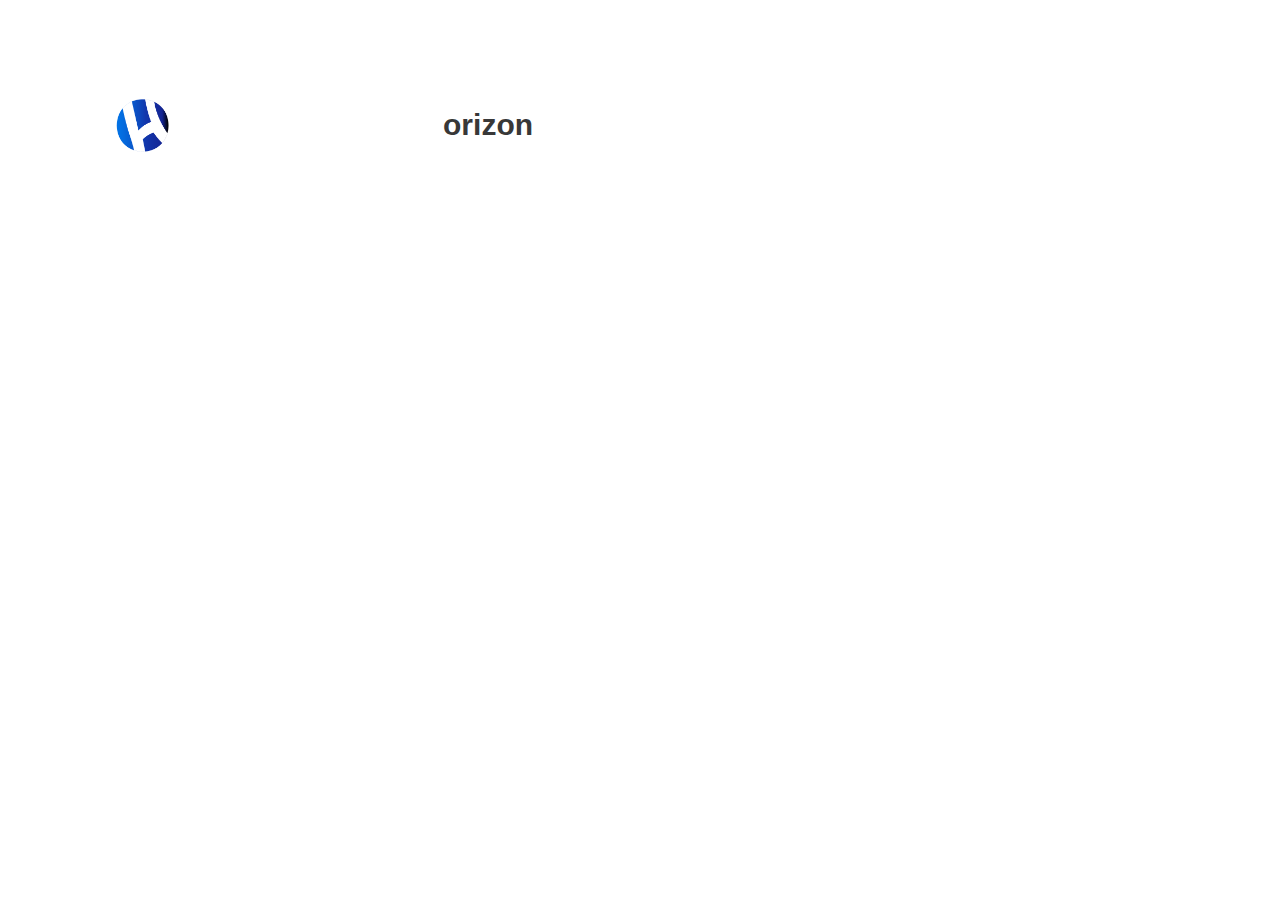
<file: pages/cabeza y patas copy.html>
<!DOCTYPE html>
<!--[if lt IE 7]>      <html class="no-js lt-ie9 lt-ie8 lt-ie7"> <![endif]-->
<!--[if IE 7]>         <html class="no-js lt-ie9 lt-ie8"> <![endif]-->
<!--[if IE 8]>         <html class="no-js lt-ie9"> <![endif]-->
<!--[if gt IE 8]>      <html class="no-js"> <!--<![endif]-->
<html>
  <head>
    <meta charset="utf-8" />
    <meta http-equiv="X-UA-Compatible" content="IE=edge" />
    <title>Menu hamburguesa</title>
    <meta name="description" content="" />
    <meta name="viewport" content="width=device-width, initial-scale=1" />
    <link rel="preload" href="../assets/css/css.css" as="style" />
    <link rel="stylesheet" href="../assets/css/css.css" />
  </head>
  <body>
    <header class="site_header inicio">
      <div class="contenedor contenido_header">
        <!-- logotipo -->
       
        <!-- menu hamburguesa -->
        <div class="barra">
            <img class="image" src="../assets/image/logo_horinzon.png" alt="">
             <a href="#"> <h1>orizon</h1></a>
             <div class="mobile_menu">
          <a href="#navegacion">
            <svg
              xmlns="http://www.w3.org/2000/svg"
              class="icon icon-tabler icon-tabler-menu-2"
              width="52"
              height="52"
              viewBox="0 0 24 24"
              stroke-width="2"
              stroke="#ffffff"
              fill="none"
              stroke-linecap="round"
              stroke-linejoin="round"
            >
              <path stroke="none" d="M0 0h24v24H0z" fill="none" />
              <line x1="4" y1="6" x2="20" y2="6" />
              <line x1="4" y1="12" x2="20" y2="12" />
              <line x1="4" y1="18" x2="20" y2="18" />
            </svg>
        
          </a>
        </div>
          <!-- navegacion -->
          <nav class="navegacion" id="navegacion">
            <a href="#">Inicio</a>
            <a href="#">Nosotros</a>
            <a href="#">Servicios</a>
            <a href="#">Contacto</a>
          </nav>
        </div>
        </div>
      </div>
    </header>

    <!--[if lt IE 7]>
      <p class="browsehappy">
        You are using an <strong>outdated</strong> browser. Please
        <a href="#">upgrade your browser</a> to improve your experience.
      </p>
    <![endif]-->

    <script src="" async defer></script>
  </body>
</html>
</file>
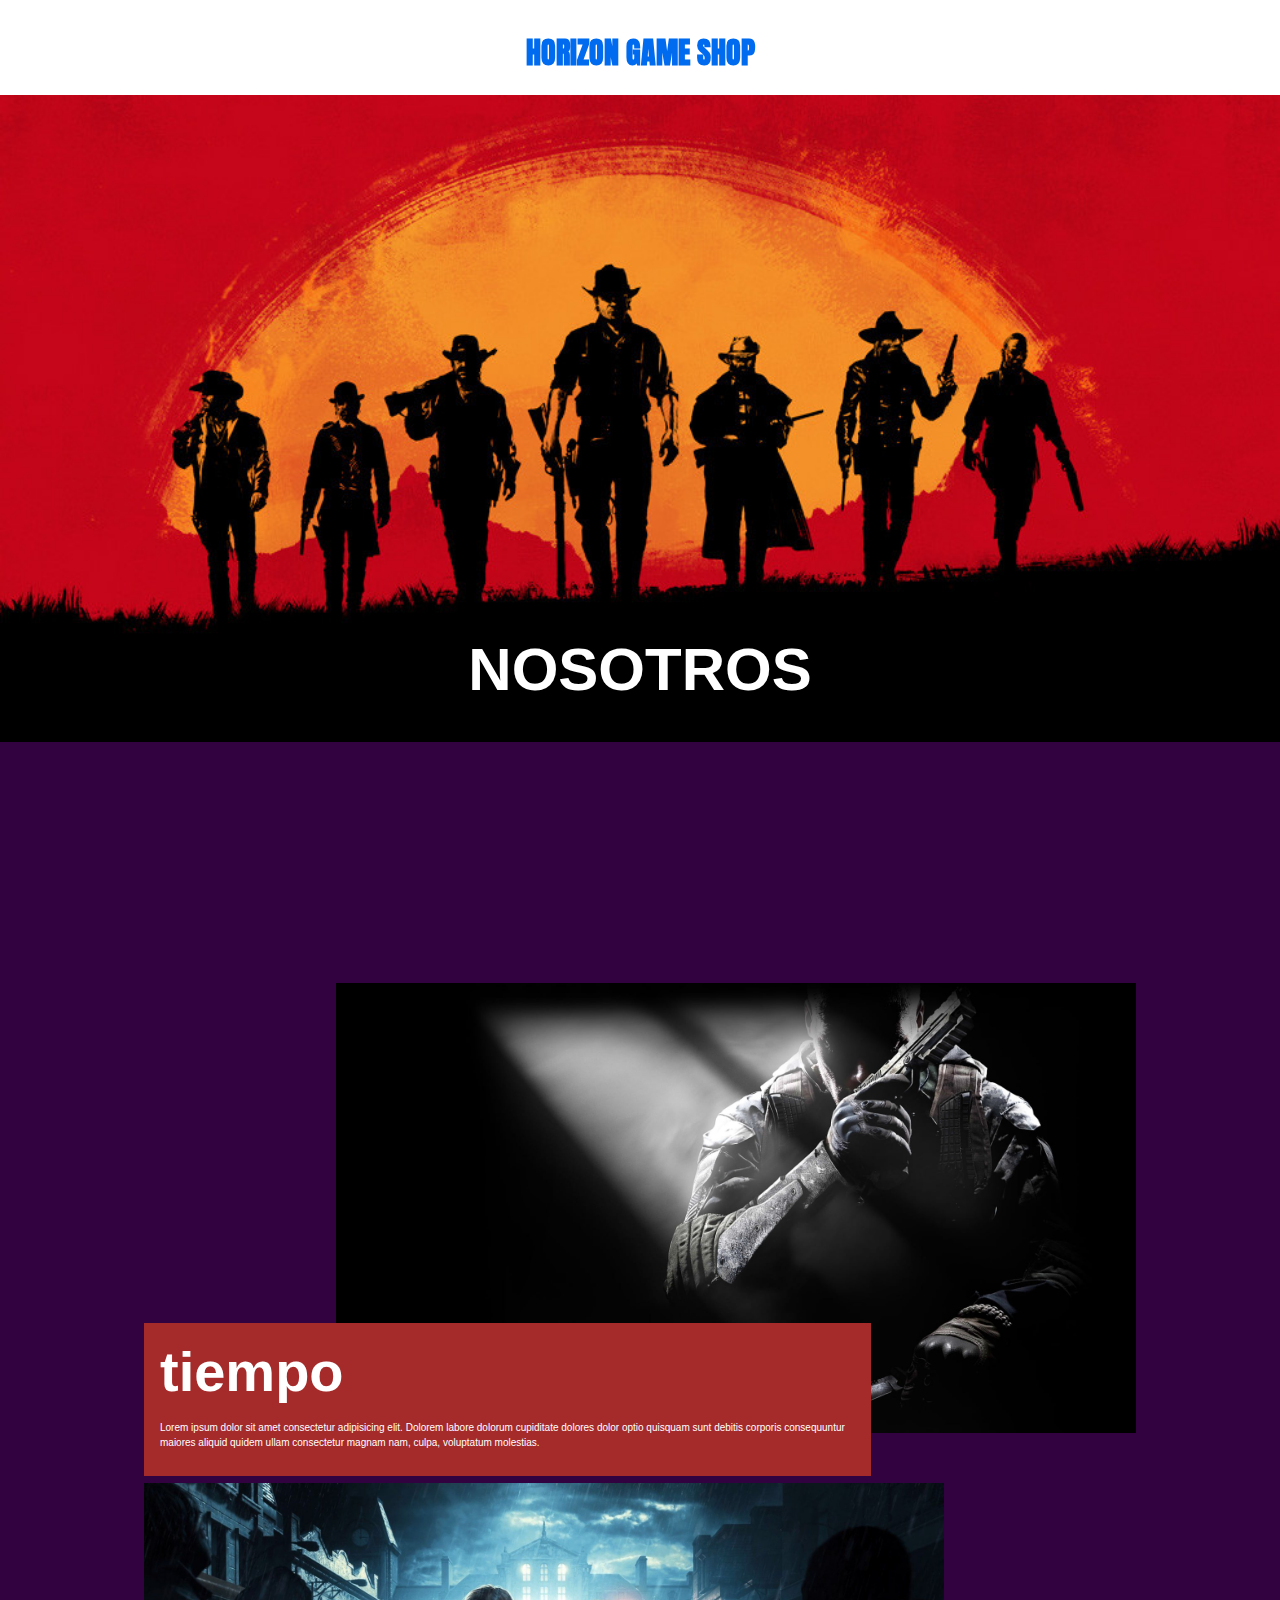
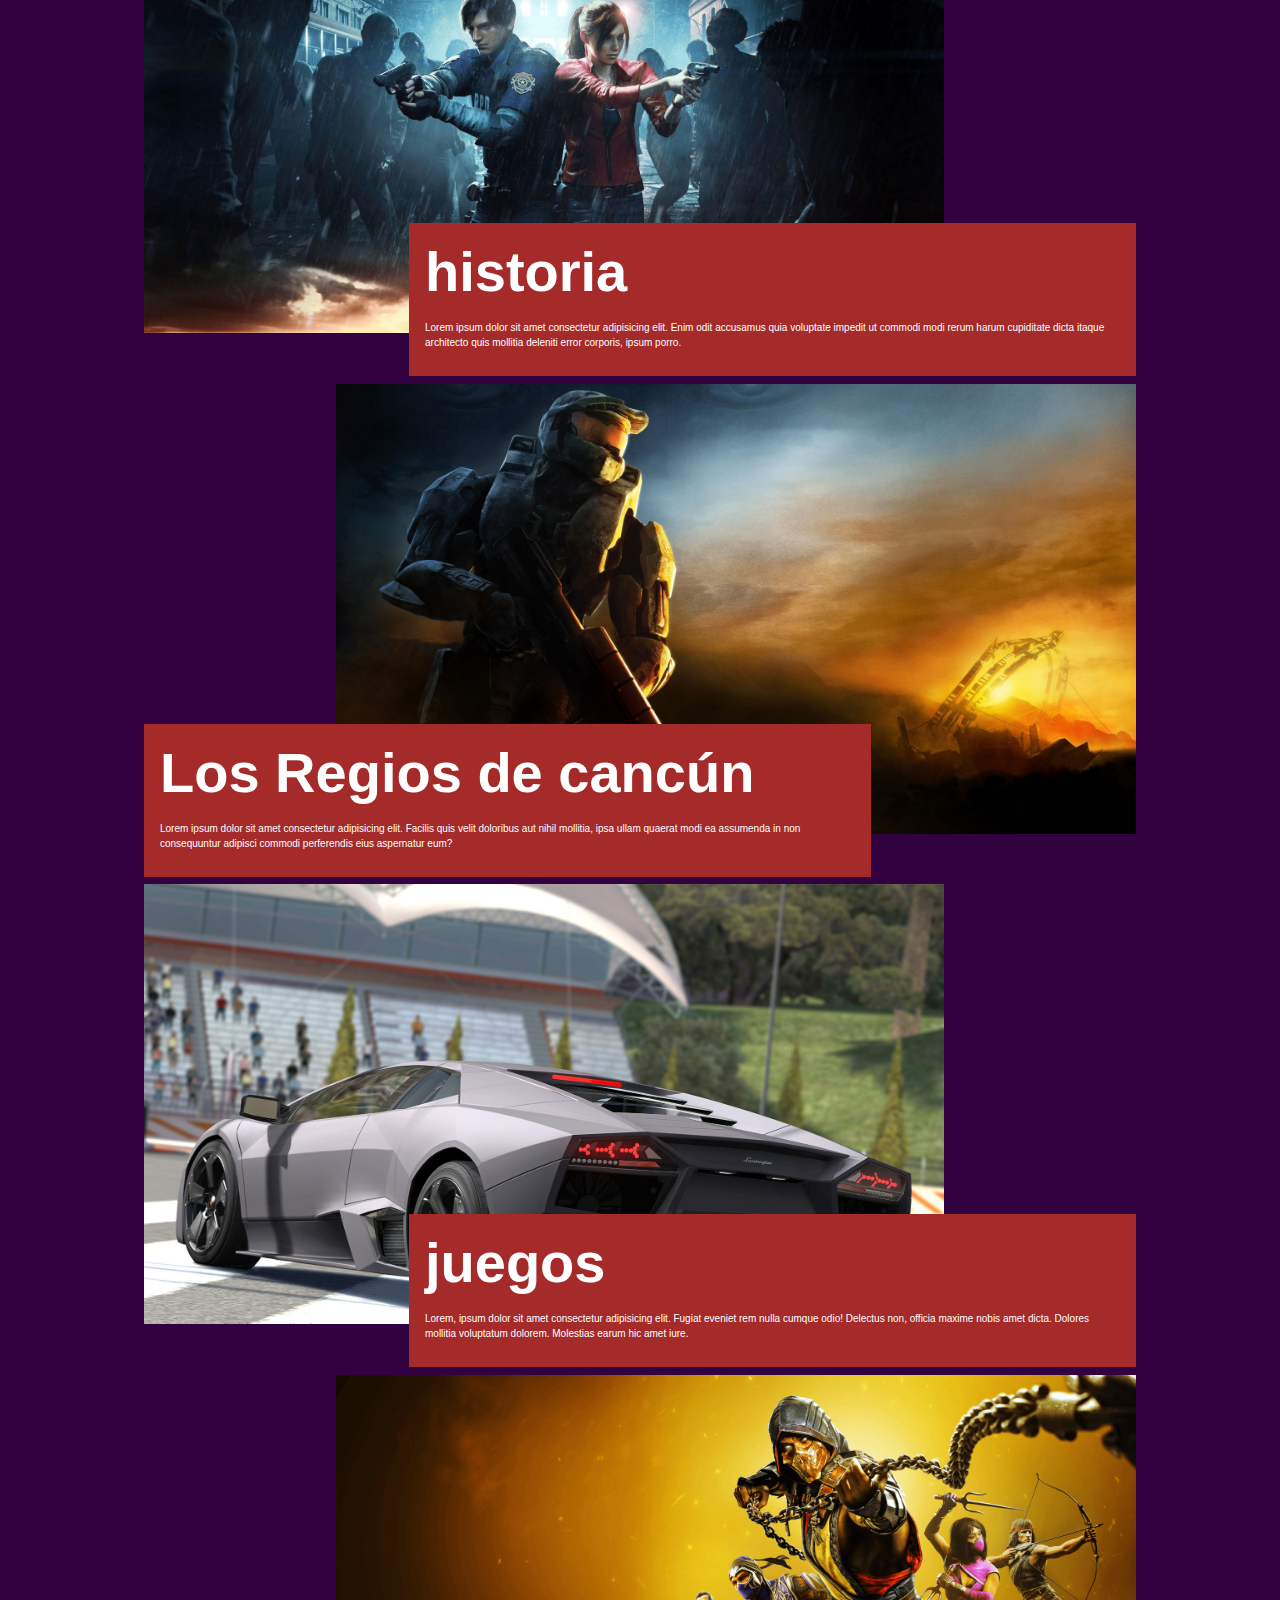
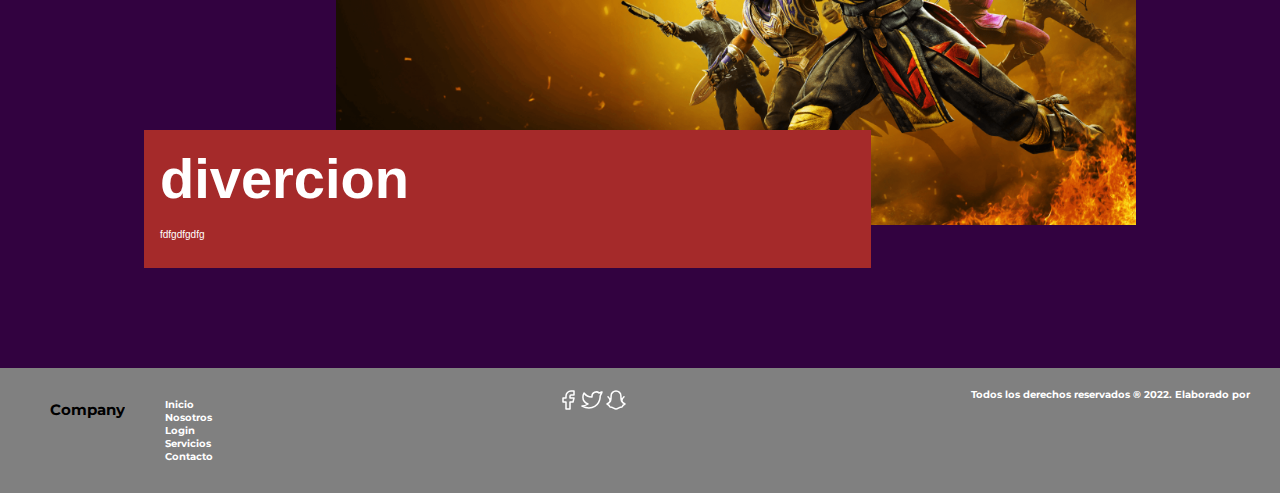
<file: pages/Nosotros.html>
<!DOCTYPE html>
<html lang="en">

<head>
    <meta charset="UTF-8">
    <meta http-equiv="X-UA-Compatible" content="IE=edge">
    <meta name="viewport" content="width=device-width, initial-scale=1.0">
    <title>Nosotros</title>
     <!-- CSS only -->
   

    <link rel="stylesheet" href="/assets/css/Styles2N.css">
    <link
      href="https://cdn.jsdelivr.net/npm/bootstrap@5.2.0-beta1/dist/css/bootstrap.min.css"
      rel="stylesheet"
      integrity="sha384-0evHe/X+R7YkIZDRvuzKMRqM+OrBnVFBL6DOitfPri4tjfHxaWutUpFmBp4vmVor"
      crossorigin="anonymous"
    />
    <link rel="preconnect" href="https://fonts.googleapis.com" />
    <link rel="preconnect" href="https://fonts.gstatic.com" crossorigin />
    <link rel="shortcut icon" href="favicon.ico" type="image/x-icon" />
    <link
      href="https://fonts.googleapis.com/css2?family=Anton&family=Montserrat:wght@100;400;700;900&display=swap"
      rel="stylesheet"
    />
    <link rel="preload" href="/assets/css/normalize.css" as="style" />
    <link rel="stylesheet" href="/assets/css/styles.css" />
</head>


  <!--final del menu principal-->
<body>
<!-- TITULO PRINCIPAL -->
<header>
  <section class="titulo"><h1 >Horizon game shop</h1></section>
  </header>

    <!-- MENU PRINCIPAL-->
    <div class="nav_bg">
      <nav class="navbar navbar-dark bg-dark">
        <a class="navbar-brand" href="/index.html">
          <img
            src="/assets/image/logo.svg"
            alt=""
            width="60"
            height="50"
            class="logito"
          />orizon
        </a>
        <a href="#">Nosotros</a>
        <a href="#">Servicios</a>
        <a href="#">Contacto</a>
        <a href="#">Iniciar sesión</a>

        <form class="d-flex" role="search">
          <input
            class="form-control me-2"
            type="search"
            placeholder="Search"
            aria-label="Search"
          />
          <button class="btn btn-outline-success" type="submit">Search</button>
        </form>
      </nav>
    </div>
    <!--final del menu principal-->
    <main>
        <!--Empieza el hero-->
        <section class="hero">
            <div class="hero_img">
              <img src="/assets/image/hero2.jpg" alt="" width="100%" height="100%" >
                <div class="hero_txt">
                    <h1 class="hero_diseño">Nosotros</h1>
                </div>
            </div>
        </section>

            <!--Empieza el cuerpo-->
        <section class="lista_nosotros">
            <div class="margen">
                <!-- AQUI ES DONDE ESTAN LAS DIVICONES =-->
                <!-- ESTE ES EL  1=-->
                <div>
                    <div class="divicion_del_cuadro2">
                        <div class="cuadro_de_imagen">
                            <div class="img_1">
                              <img src="/assets/image/img1.jpg" class="cat" alt="" width="100%" height="100%">
                            </div>
                        </div>
                        <div class="cuadro_de_texto2">
                            <!-- ESTE ES DONDE SE ESCRIBE   =-->
                            <h2 class="txt_titulo">tiempo</h2>
                            <p class="txt_txt">Lorem ipsum dolor sit amet consectetur adipisicing elit. Dolorem labore dolorum cupiditate dolores dolor optio quisquam sunt debitis corporis consequuntur maiores aliquid quidem ullam consectetur magnam nam, culpa, voluptatum molestias.</p>
                        </div>
                    </div>
                </div>
                <!-- ESTE ES EL 2 =-->
                <div>
                    <div class="divicion_del_cuadro1">
                        <div class="cuadro_de_imagen">
                            <div class="img_2">
                              <img src="/assets/image/img2.jpg" class="cat" alt=""  >
                            </div>
                        </div>
                        <div class="cuadro_de_texto1">
                            <!-- ESTE ES DONDE SE ESCRIBE   =-->
                            <h2 class="txt_titulo1">historia </h2>
                            <p class="txt_txt">Lorem ipsum dolor sit amet consectetur adipisicing elit. Enim odit accusamus quia voluptate impedit ut commodi modi rerum harum cupiditate dicta itaque architecto quis mollitia deleniti error corporis, ipsum porro.</p>
                        </div>
                    </div>
                </div>
                <!-- ESTE ES EL  3=-->
                <div>
                    <div class="divicion_del_cuadro2">
                        <div class="cuadro_de_imagen">
                            <div class="img_3">
                              <img src="/assets/image/img3.jpg" class="cat" alt=""  >
                            </div>
                        </div>
                        <div class="cuadro_de_texto2">
                            <!-- ESTE ES DONDE SE ESCRIBE   =-->
                            <h2 class="txt_titulo">Los Regios de cancún</h2>
                            <p class="txt_txt">Lorem ipsum dolor sit amet consectetur adipisicing elit. Facilis quis velit doloribus aut nihil mollitia, ipsa ullam quaerat modi ea assumenda in non consequuntur adipisci commodi perferendis eius aspernatur eum?</p>
                        </div>
                    </div>
                </div>
                <!-- ESTE ES EL 4 =-->
                <div>
                    <div class="divicion_del_cuadro1">
                        <div class="cuadro_de_imagen">
                            <div class="img_4">
                              <img src="/assets/image/img4.jpg" class="cat" alt="" >
                            </div>
                        </div>
                        <div class="cuadro_de_texto1">
                            <!-- ESTE ES DONDE SE ESCRIBE   =-->
                            <h2 class="txt_titulo">juegos</h2>
                            <p class="txt_txt">Lorem, ipsum dolor sit amet consectetur adipisicing elit. Fugiat eveniet rem nulla cumque odio! Delectus non, officia maxime nobis amet dicta. Dolores mollitia voluptatum dolorem. Molestias earum hic amet iure.</p>
                        </div>
                    </div>
                </div>
                <!-- ESTE ES EL  5=-->
                <div>
                    <div class="divicion_del_cuadro2">
                        <div class="cuadro_de_imagen">
                            <div class="img_5">
                              <img src="/assets/image/img5.png" class="cat" alt="">
                            </div>
                        </div>
                        <div class="cuadro_de_texto2">
                            <!-- ESTE ES DONDE SE ESCRIBE   =-->
                            <h2 class="txt_titulo">divercion</h2>
                            <p class="txt_txt">fdfgdfgdfg</p>
                        </div>
                    </div>
                </div>
            </div>
        </section>
    </main>


     <!-- comienza el footer -->
  <footer class="site-footer">
    <div class="contenedor contenedor-footer">
      <div>
        <div class="compania">
            <!-- este es una seccion de compania -->
            <div class="compania menu">
                <h2>Company</h2>
                <ul class="lista">
                    <li class="">
                        <a class="" href="#" target="_blank">Inicio</a>
                    </li>
                    <li class="">
                        <a class="" href="#" target="_blank">Nosotros</a>
                    </li>
                    <li class="">
                        <a class="" href="#" target="_blank">Login</a>
                    </li>
                    <li class="">
                        <a class="" href="#" target="_blank">Servicios</a>
                    </li>
                    <li class="">
                        <a class="" href="#" target="_blank">Contacto</a>
                    </li>
                </ul>
            </div>
        </div>
      </div>
     <div class="redes">
        <section>
          
          <a href="#">
            <svg xmlns="http://www.w3.org/2000/svg" class="icon icon-tabler icon-tabler-brand-facebook" width="24" height="24" viewBox="0 0 24 24" stroke-width="1.5" stroke="#ffffff" fill="none" stroke-linecap="round" stroke-linejoin="round">
            <path stroke="none" d="M0 0h24v24H0z" fill="none"/>
            <path d="M7 10v4h3v7h4v-7h3l1 -4h-4v-2a1 1 0 0 1 1 -1h3v-4h-3a5 5 0 0 0 -5 5v2h-3" />
          </svg>
          </a>
        </section>
        
        <section>
          <a href="#">
             <svg xmlns="http://www.w3.org/2000/svg" class="icon icon-tabler icon-tabler-brand-twitter" width="24" height="24" viewBox="0 0 24 24" stroke-width="1.5" stroke="#ffffff" fill="none" stroke-linecap="round" stroke-linejoin="round">
            <path stroke="none" d="M0 0h24v24H0z" fill="none"/>
            <path d="M22 4.01c-1 .49 -1.98 .689 -3 .99c-1.121 -1.265 -2.783 -1.335 -4.38 -.737s-2.643 2.06 -2.62 3.737v1c-3.245 .083 -6.135 -1.395 -8 -4c0 0 -4.182 7.433 4 11c-1.872 1.247 -3.739 2.088 -6 2c3.308 1.803 6.913 2.423 10.034 1.517c3.58 -1.04 6.522 -3.723 7.651 -7.742a13.84 13.84 0 0 0 .497 -3.753c-.002 -.249 1.51 -2.772 1.818 -4.013z" />
          </svg>
          </a>
        </section>
        <section>
          <a href="#">
            <svg xmlns="http://www.w3.org/2000/svg" class="icon icon-tabler icon-tabler-brand-snapchat" width="24" height="24" viewBox="0 0 24 24" stroke-width="1.5" stroke="#ffffff" fill="none" stroke-linecap="round" stroke-linejoin="round">
              <path stroke="none" d="M0 0h24v24H0z" fill="none"/>
              <path d="M16.882 7.842a4.882 4.882 0 0 0 -9.764 0c0 4.273 -.213 6.409 -4.118 8.118c2 .882 2 .882 3 3c3 0 4 2 6 2s3 -2 6 -2c1 -2.118 1 -2.118 3 -3c-3.906 -1.709 -4.118 -3.845 -4.118 -8.118zm-13.882 8.119c4 -2.118 4 -4.118 1 -7.118m17 7.118c-4 -2.118 -4 -4.118 -1 -7.118" />
            </svg>
          </a>
        </section>
      </div>
      <div class="derechos">
        
        <p>Todos los derechos reservados &reg; 2022. Elaborado por </p>
      </nav>
      </div>
     
    </div>
  </footer>

<script
      src="https://cdn.jsdelivr.net/npm/bootstrap@5.2.0-beta1/dist/js/bootstrap.bundle.min.js"
      integrity="sha384-pprn3073KE6tl6bjs2QrFaJGz5/SUsLqktiwsUTF55Jfv3qYSDhgCecCxMW52nD2"
      crossorigin="anonymous"
    ></script>
    
    <!-- Optional JavaScript; choose one of the two! -->

    <!-- Option 1: jQuery and Bootstrap Bundle (includes Popper) -->
    <script src="https://cdn.jsdelivr.net/npm/jquery@3.5.1/dist/jquery.slim.min.js" integrity="sha384-DfXdz2htPH0lsSSs5nCTpuj/zy4C+OGpamoFVy38MVBnE+IbbVYUew+OrCXaRkfj" crossorigin="anonymous"></script>
    <script src="https://cdn.jsdelivr.net/npm/bootstrap@4.6.1/dist/js/bootstrap.bundle.min.js" integrity="sha384-fQybjgWLrvvRgtW6bFlB7jaZrFsaBXjsOMm/tB9LTS58ONXgqbR9W8oWht/amnpF" crossorigin="anonymous"></script>

    <!-- Option 2: Separate Popper and Bootstrap JS -->
    <!--
    <script src="https://cdn.jsdelivr.net/npm/jquery@3.5.1/dist/jquery.slim.min.js" integrity="sha384-DfXdz2htPH0lsSSs5nCTpuj/zy4C+OGpamoFVy38MVBnE+IbbVYUew+OrCXaRkfj" crossorigin="anonymous"></script>
    <script src="https://cdn.jsdelivr.net/npm/popper.js@1.16.1/dist/umd/popper.min.js" integrity="sha384-9/reFTGAW83EW2RDu2S0VKaIzap3H66lZH81PoYlFhbGU+6BZp6G7niu735Sk7lN" crossorigin="anonymous"></script>
    <script src="https://cdn.jsdelivr.net/npm/bootstrap@4.6.1/dist/js/bootstrap.min.js" integrity="sha384-VHvPCCyXqtD5DqJeNxl2dtTyhF78xXNXdkwX1CZeRusQfRKp+tA7hAShOK/B/fQ2" crossorigin="anonymous"></script>
    -->
</body>

</html>
</file>
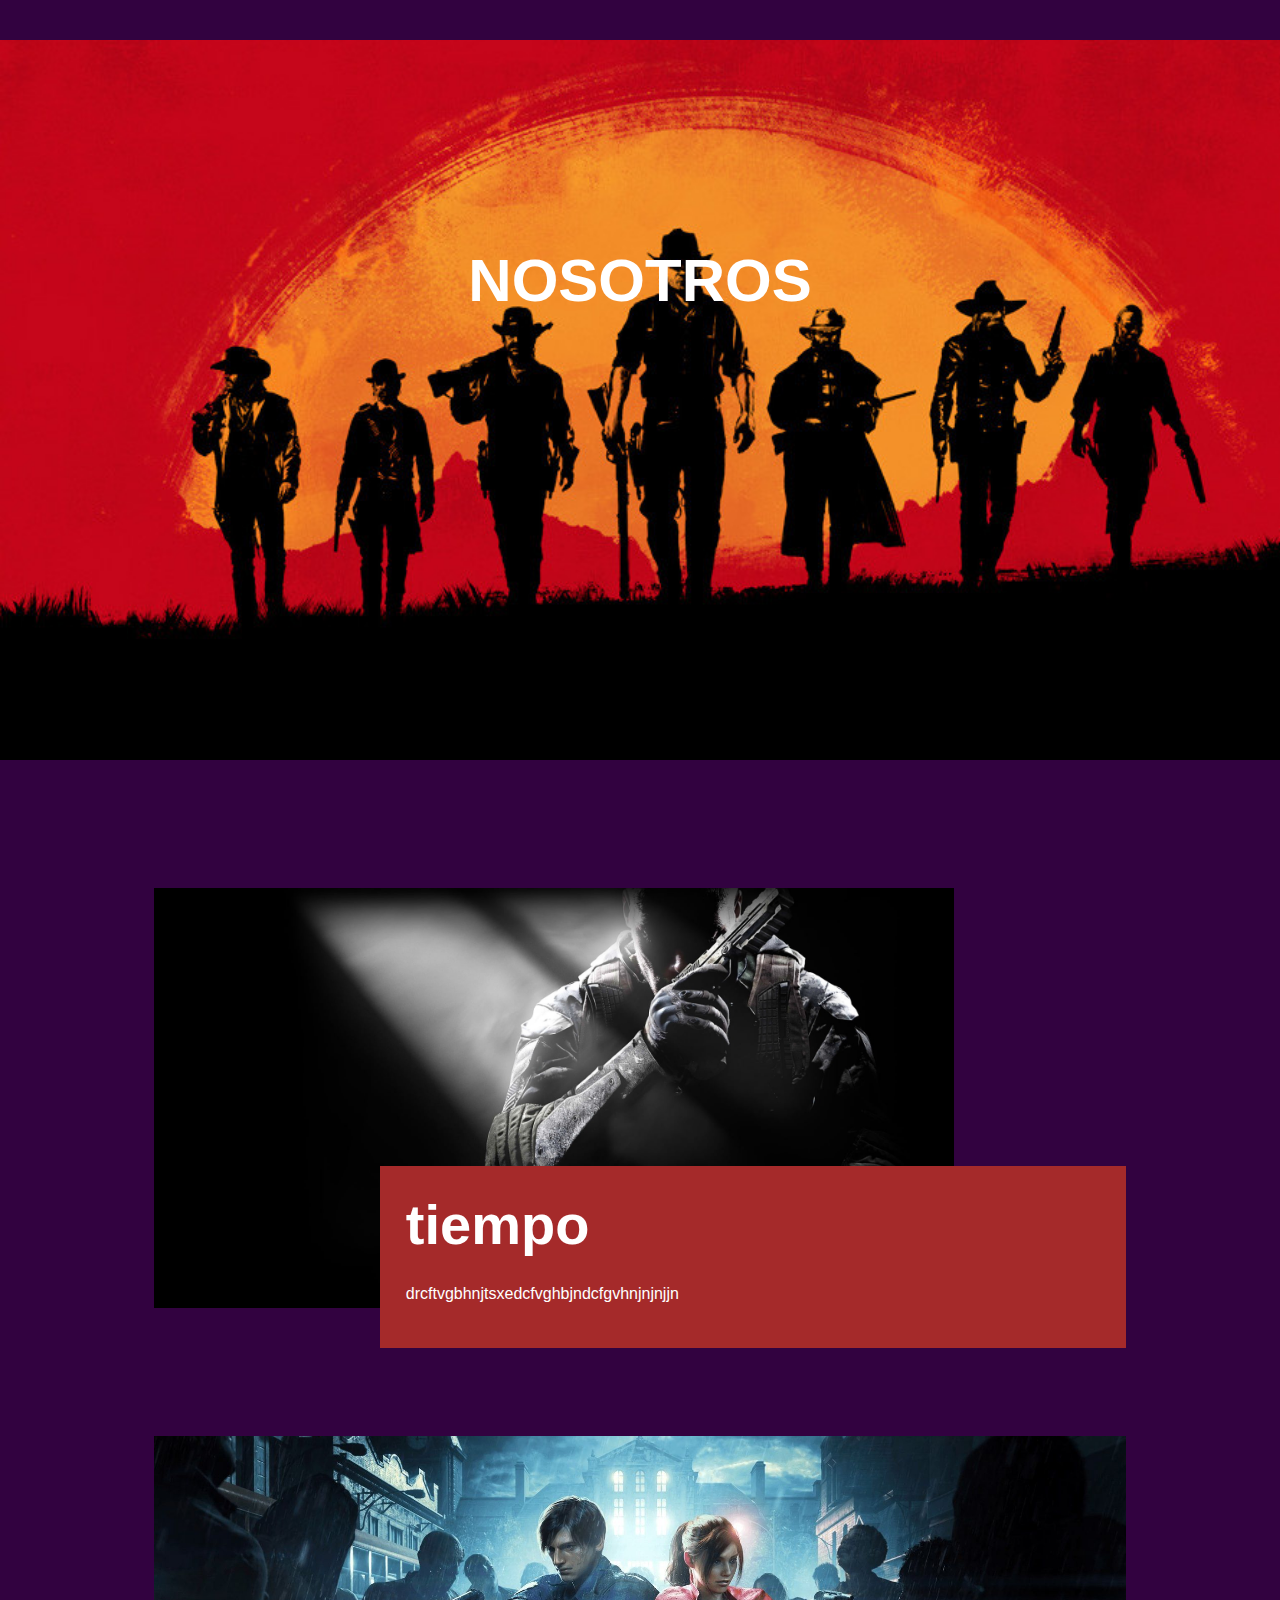
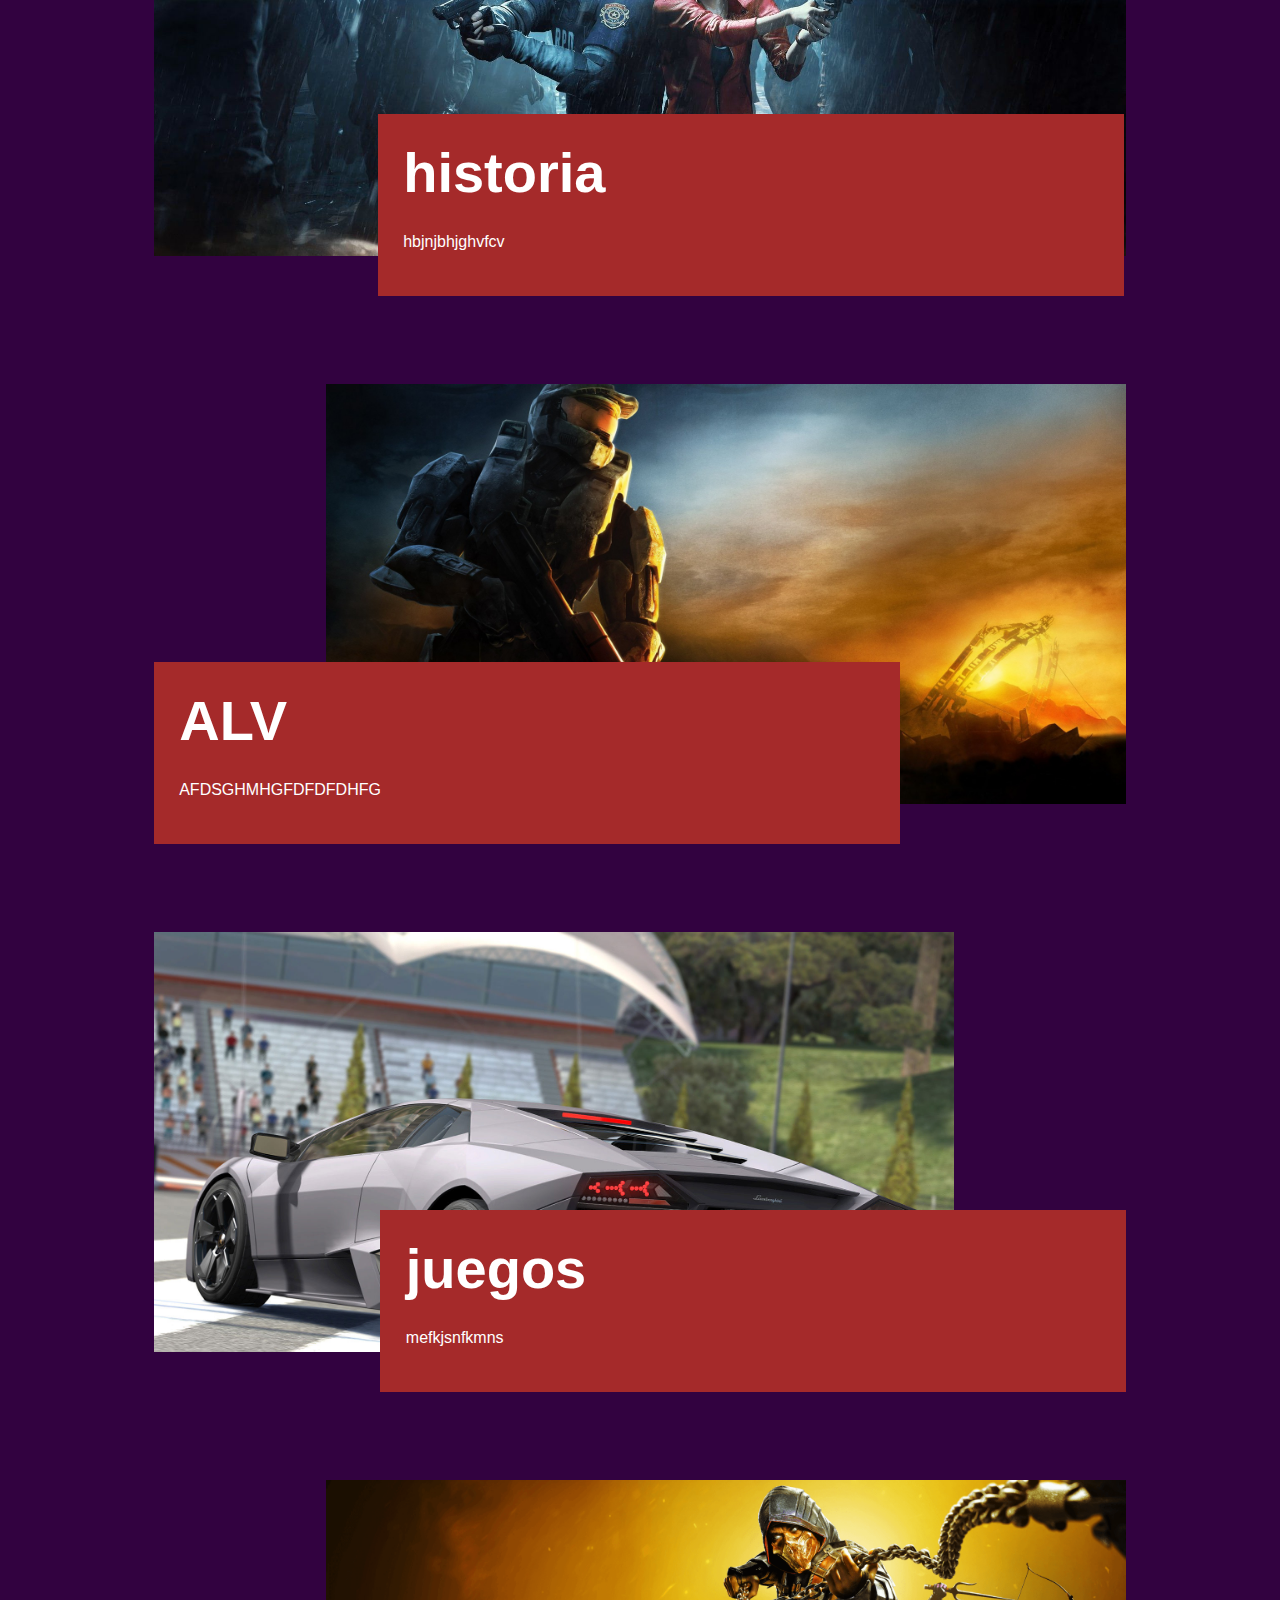
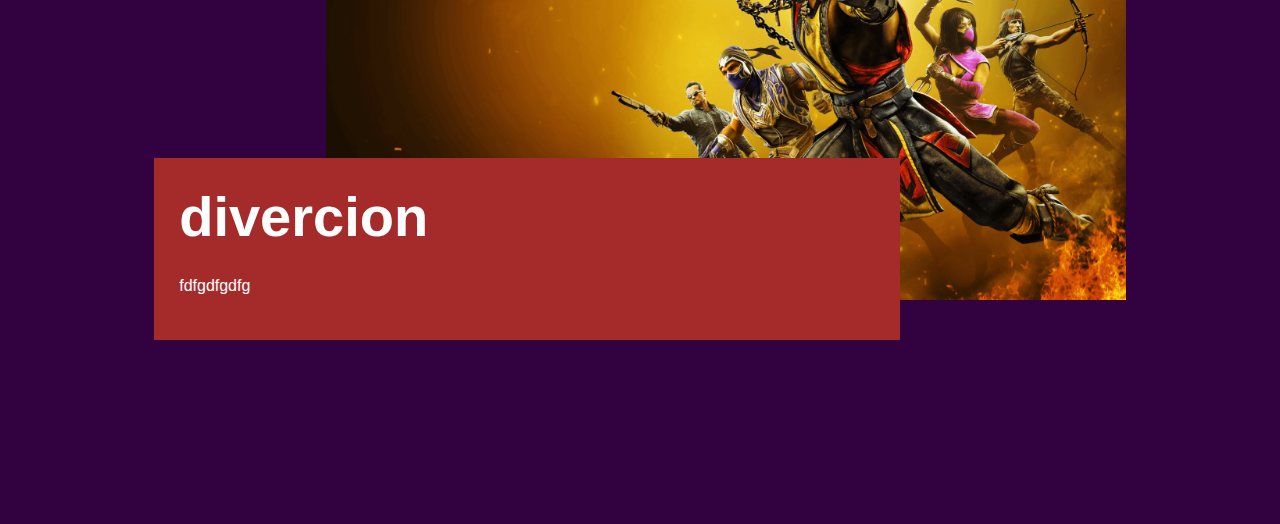
<file: docs/Nosotros/Nosotros/Nosotros.html>
<!DOCTYPE html>
<html lang="en">

<head>
    <meta charset="UTF-8">
    <meta http-equiv="X-UA-Compatible" content="IE=edge">
    <meta name="viewport" content="width=device-width, initial-scale=1.0">
    <title>Nosotros</title>
    <link rel="stylesheet" href="css/Styles.css">
</head>

<body>
    
    <main>
        <!--Empieza el hero-->
        <section class="hero">
            <div class="hero_img">
                <div class="hero_txt">
                    <h1 class="hero_diseño">Nosotros</h1>
                </div>
            </div>
        </section>




            <!--Empieza el cuerpo-->
        <section class="lista_nosotros">
            <div class="margen">
                <!-- AQUI ES DONDE ESTAN LAS DIVICONES =-->
                <!-- ESTE ES EL  1=-->
                <div>
                    <div class="divicion_del_cuadro1">
                        <div class="cuadro_de_imagen">
                            <div class="img_1">
                            </div>
                        </div>
                        <div class="cuadro_de_texto1">
                            <!-- ESTE ES DONDE SE ESCRIBE   =-->
                            <h2 class="txt_titulo">tiempo</h2>
                            <p class="txt_txt">drcftvgbhnjtsxedcfvghbjndcfgvhnjnjnjjn</p>
                        </div>
                    </div>
                </div>
                <!-- ESTE ES EL 2 =-->
                <div>
                    <div class="divicion_del_cuadro2">
                        <div class="cuadro_de_imagen1">
                            <div class="img_2">

                            </div>
                        </div>
                        <div class="cuadro_de_texto3">
                            <!-- ESTE ES DONDE SE ESCRIBE   =-->
                            <h2 class="txt_titulo1">historia </h2>
                            <p class="txt_txt">hbjnjbhjghvfcv</p>
                        </div>
                    </div>
                </div>
                <!-- ESTE ES EL  3=-->
                <div>
                    <div class="divicion_del_cuadro2">
                        <div class="cuadro_de_imagen">
                            <div class="img_3">
                            </div>
                        </div>
                        <div class="cuadro_de_texto2">
                            <!-- ESTE ES DONDE SE ESCRIBE   =-->
                            <h2 class="txt_titulo">ALV</h2>
                            <p class="txt_txt">AFDSGHMHGFDFDFDHFG</p>
                        </div>
                    </div>
                </div>
                <!-- ESTE ES EL 4 =-->
                <div>
                    <div class="divicion_del_cuadro1">
                        <div class="cuadro_de_imagen">
                            <div class="img_4">
                            </div>
                        </div>
                        <div class="cuadro_de_texto1">
                            <!-- ESTE ES DONDE SE ESCRIBE   =-->
                            <h2 class="txt_titulo">juegos</h2>
                            <p class="txt_txt">mefkjsnfkmns</p>
                        </div>
                    </div>
                </div>
                <!-- ESTE ES EL  5=-->
                <div>
                    <div class="divicion_del_cuadro2">
                        <div class="cuadro_de_imagen">
                            <div class="img_5">
                            </div>
                        </div>
                        <div class="cuadro_de_texto2">
                            <!-- ESTE ES DONDE SE ESCRIBE   =-->
                            <h2 class="txt_titulo">divercion</h2>
                            <p class="txt_txt">fdfgdfgdfg</p>
                        </div>
                    </div>
                </div>
            </div>
        </section>
    </main>
</body>

</html>
</file>
<file: assets/css/css.css>
/* UNIVERSALES - */
/* apply a natural box layout model to all elements, but allowing components to change */
html {
    box-sizing: border-box;
    font-family: Arial, Helvetica, sans-serif;
    font-size: 62.5%;
}

*,
*:before,
*:after {
    box-sizing: inherit;
}
h1{
    color: rgb(56, 56, 56);
    text-decoration: none;
    font-size: 3rem;
}


.contenedor{
    width: 90%;
    max-width: 120rem;
    margin: 0 auto;
}
.barra{
    display: flex;
    justify-content: space-between;
    align-items: center;
    padding-top: 3rem;
    background-color: rgb(255, 255, 255);
}
.barra a{
    text-decoration: none;
    color: rgb(255, 255, 255);
    font-size: 2rem;
    margin-right: 2rem;
}
.barra a:last-of-type{
    margin: 0;
}

@media (min-width: 768px){
    .barra{
        display: flex;
        justify-content: space-between;
        align-items: center;
    }
}
/*////////////////// header/////////////// */
.site_header{
 padding: 5rem;
}
.site_header a{
    text-decoration: none;
}


.site_header.inicio{
    background-image: url();
    height: 100vh;
    background-position: center center;
    background-size: cover;
    min-height: 60rem;
}
.contenido_header{
    height: 100%;
    display: flex;
    flex-direction: column;
    justify-content: space-between;
    text-align: center;
}
@media (min-width: 768px){
    .contenido_header{
        text-align: center;
    }
}
.image{
    width: 5%;
    padding: 0;
    margin-left: 0;
}
/*////////////////// navegacion ///////// */
.navegacion a{
    display: block;
    font-size: 1.5rem;
    text-align: left;
}
/* celulares 480 */
/* TABLETAS:  */
@media (min-width: 768px){
    .navegacion a{
        display: inline-block;
        margin-right: 2rem;
        font-size: 2rem;
    }
}
.navegacion a:hover{
    color: paleturquoise
}
/* mobile_menu */
.navegacion:target{
    display: block;

}
.navegacion{
    display: none;
}
@media (min-width:768px){
    .mobile_menu{
        display: none;
    }
}

@media (min-width:768px){
    .navegacion{
        display: block;
    }
}
</file>
<file: assets/css/Styles2N.css>
.main{
    display: block;
}

.hero{
    margin-bottom: 2rem;
    padding-bottom: 2rem;
    padding-top: 2rem;
    height: auto; 
    
}

body{
    background-color: rgb(50, 2, 64);
    margin-left: 0%;
    margin-right: 0%;

}

.hero_img image{

    height: 80vh;
    top: 2rem;
    display: flex;
    flex-direction: column;
    justify-content: center;
    position: relative;
    background-size: cover;
    

}
section{
    display: block;
}

.hero_txt{
    position:relative;
    z-index: 1;
    width: 100%;
    max-width: 800px;
    margin-left: auto;
    margin-right: auto;
    padding-left: 1.6rem;
    padding-right: 1.6rem;
    margin-top: -15rem;
    
    

}

.hero_diseño{
    text-transform:uppercase ;
    font-size: 60px;
    font-weight: bold;
    display: flex;
    justify-content: center;
    text-align: center;
    color: rgb(255, 255, 255);
    font-family: sans-serif;
    
    
}


.lista_nosotros{
    margin-bottom: 4rem;
    padding-left: 2rem;
    padding-right: 2rem;
    padding-top: 2rem;
    padding-bottom: 2rem;
    display: flex;
    justify-content: center;

}

.margen{
    width: 80%;
    max-width: 1200px;
    flex-direction: column;
    display: flex;

}

.divicion_del_cuadro1{
    justify-content: flex-start;
    position: relative;
    min-height: 420px;
    display: flex;
    margin-bottom: -33rem;
    margin-top: -33rem;

}

.divicion_del_cuadro2{
    justify-content: flex-end;
    position: relative;
    min-height: 420px;
    display: flex;
    margin-bottom: 8rem;
    margin-top: 8rem;
    

}

.cuadro_de_imagen{
    width: 100%;
    max-width: 800px;
    padding-top: 30%;
    position: relative;
    min-height: 10px;
    justify-content: right;


}

.img_1 image::after{
    background: no-repeat center center;
    background-size: cover;
    position: absolute;
    top: 0;
    left: 0;
    bottom: 0;
    right: 0;
}

.cuadro_de_texto1{
    right: 0;
    width: 100%;
    max-width: 695px;
    position: absolute;
    bottom: -40px;
    padding: 1.6rem;
    background-color: brown;

}


.cuadro_de_texto2{
    left: 0;
    width: 100%;
    max-width: 695px;
    position: absolute;
    bottom: -40px;
    padding: 1.6rem;
    background-color: brown;

}

.cuadro_de_texto3{
    left: 25rem;
    width: 100%;
    max-width: 695px;
    position: absolute;
    bottom: -40px;
    padding: 1.6rem;
    background-color: brown;

}

.txt_titulo{
    font-size: 56px;
    margin-top: 0%;
    margin-bottom: 1.6rem;
    vertical-align: inherit;
    box-sizing: border-box;
    font-size: 56px;
    font-family: sans-serif;
    color: white;
    font-weight: bold;


}

.txt_txt{
    margin-bottom: 1.6rem;
    line-height: 1.5;
    box-sizing: border-box;
    display: block;
    margin-block-start: 1em;
    margin-block-end: 1em;
    margin-inline-start: 0px;
    margin-inline-end: 0px;
    color: white;
    font-family: sans-serif;

}


.img_2 image::after{
    background: no-repeat center center;
    background-size: cover;
    position: absolute;
    top: 0;
    left: 0;
    bottom: 0;
    right: 0;
}

.img_3 image::after{
    background:  no-repeat center center;
    background-size: cover;
    position: absolute;
    top: 0;
    left: 0;
    bottom: 0;
    right: 0;
}

.img_4 image::after{
    background: no-repeat center center;
    background-size: cover;
    position: absolute;
    top: 0;
    left: 0;
    bottom: 0;
    right: 0;
}

.img_5 image::after{
    background:  no-repeat center center;
    background-size: cover;
    position: absolute;
    top: 0;
    left: 0;
    bottom: 0;
    right: 0;
}



.txt_titulo1{
    font-size: 56px;
    margin-top: 0%;
    margin-bottom: 1.6rem;
    vertical-align: inherit;
    box-sizing: border-box;
    font-size: 56px;
    font-family: sans-serif;
    color: rgb(255, 255, 255);
    font-weight: bold;
}
.cat {
    height: 100%;
    width: 100%;
}
</file>
<file: assets/css/styles.css>
/*
font-family: 'Anton', sans-serif;
font-family: 'Montserrat', sans-serif;
*/

:root {
    --titulos: #006bee;
    --subtitulos: #191b19;
    --blanco: #ffffff;
    --verde: rgb(61, 251, 27);
}
html{
    font-size:62.5%; /* Unidades en REM */
    
}

/* EL HEADER DE FORMA PERMANENTE*/
header {
   background: #fff;
   position: fixed;
   top: 0;
   left: 0;
   width: 100%;
   z-index: 999px;
   box-shadow: 0px 0px 6px 0px rgba(0, 0, 0, 0.5);
}

header  {
   background: #fff;
   position: fixed;
}

.header {
  padding: 10px 16px;
  background: #555;
  color: #f1f1f1;
}


/* Page content */

.content {
  padding: 16px;
}


.sticky {
  position: fixed;
  top: 0;
  width: 100%
}

.sticky + .content {
  padding-top: 102px;
}

/* PARA QUE SE VEA MAS BONITO EL HEADER */

body{
    font-family: 'Montserrat', sans-serif;
}
h1{
    color: var(--titulos);
    text-align: center;
    font-size: 3rem;
    font-family: 'Anton', sans-serif;
    text-transform: uppercase;

}

.boton{
    background-color: var(--subtitulos);
    color: var(--blanco) ;
    text-decoration: none;
    padding: 1rem 3rem;
    margin-top: 3rem;
    font-size: 1.5rem;
    font-weight: 700;
    border-radius: 3rem;
    text-align: center;
}
.contenedor{
    width: 120rem;
    margin: 0 auto;
}

.contenido-hero a:hover{
    background-color: var(--titulos);

}
/** NAVEGACION PRINCIPAL */
.nav_bg{
    background-color: var(--titulos);
}
.navbar-dark {
    display: flex;
    justify-content: space-around;
}
.navbar-dark a{
    color: aliceblue;
    text-decoration: none;
    font-size: 2rem;
    font-weight: 700;
    padding: 1rem;
}
.navbar-dark a:hover{
    background-color: #fff;
    color: black;
}
/** AQUI TERMINA MI NAVEGACION PRINCIPAL */
.hero{
    
    height: 45rem;
    background-repeat: no-repeat;
    background-size: cover;
    position: relative;
    color: aliceblue;
    align-items: center;
}

.contenido-hero{
    position: absolute;
    background-color: rgba(0, 0, 0, 0.425);
    height: 100%;
    width: 100%;
    display: flex;
    flex-direction: column;
    align-items: center;
    justify-content: center;
    text-transform: uppercase;
}



html, body {
    margin:0;
    padding:0;
    height:100%;
}

.servicios {
    display: grid;
    grid-template-columns: repeat(3, 1fr);
    column-gap: 4rem;
}

.servicio {
    display: flex;
    flex-direction: column;
    align-items: center;
}
.servicio h3{
    color: var(--subtitulos);
    font-weight: bold;
}

.servicio p{
    text-align: center;
    line-height: 2;
}

.servicios .iconos{
    height: 10rem;
    width: 10rem;
    background-color: var(--gris);
    border-radius: 50%;
    display: flex;
    flex-direction: column;
    justify-content: space-evenly;
    align-items: center;

}
.centrar_titulo{
    text-align: center;
    margin-bottom: 5rem;
    text-transform: uppercase;
    font-size: 3rem;
    color: var(--titulos);
}
.navegacion a:hover{
    color: orange;
}
.navegacion a{
    color: rgb(252, 252, 252);
    text-decoration: none;
    font-size: 1.2rem;
    display: block;
    display: inline-block;
    margin-right: 1.5rem;

}

/**** FORMULARIO ****/
.formulario{
    background-color: var(--titulos);
    width: min(60rem, 100%);
    margin: 0 auto;
    padding: 2.5rem;
    border-radius: 2rem;
}
.formulario fieldset{
    border: none;
}
.formulario legend{
    text-align: center;
    font-size: 2rem;
    text-transform: uppercase;
    font-weight: 700;
    margin-bottom: 2rem;
    color: #ffffff;
}
.campo{
    margin-bottom: 1rem;
}
.campo label{
    color: #ffffff;
    font-weight: 700;
    margin-bottom: .5rem;
    display: block;
}
.campo textarea{
    height: 20rem;
}
.input_text{
    width: 100%;
    border: none;
    padding: 1.3rem;
    border-radius: 1rem;
}
/*footer*/
.bg-transparent {
    position:absolute;
    height:50px;
    line-height:50px;
    /*background:rgba(0, 0, 0, 0.362);*/
    background-color: transparent;
    /*color:white;*/
    text-align:center;
    left:0;
    width:100%;
}
.imagen-logo{
    width:165; 
    height:24;
}
.derechos{
    text-align: center;
}
.derechos p{
    font-size: 1rem;
    margin: 0;
    color: white;
    font-weight: bold;
}
.un-heading-line span {
    height: 0px;
    border-top: 2px solid rgba(52,52,52,0.1);
    display: block;
    position: relative;
    top: 0px;
    width: 100%;
}
.contenido-hero2{
    display: flex;
    flex-direction: column;
    align-items: center;
    justify-content: center;
    text-transform: uppercase;
}

.navbar {
    top: 0rem;
    margin-bottom: 0rem;
    margin-top: 0rem;
    border: 0rem;
}
.titulo{
    text-align: center;
    margin-bottom: 5rem;
    text-transform: uppercase;
    font-size: 3rem;
    color: var(--titulos);
    margin-top: 3rem;
}
.contenedor-footer{
    display: flex;
    justify-content: space-between;
}

.site-footer{
    background-color: gray;
    margin: 0;
    padding: 2rem 5rem; /*el borde de footer*/

}
.redes{
    display: flex;
    justify-content: space-between;
    
}
.compania{
    display: flex;
    justify-content: space-between;
    
}

.menu ul,li{
    background-color: gray;
    color: grey;
}
.menu a{
    font-size: 1rem;
    margin: 0;
    color: white;
    font-weight: bold;
    text-decoration: none;
}
.card-body {
    flex: 1 1 auto;
    padding: var(--bs-card-spacer-y) var(--bs-card-spacer-x);
    color: var(--bs-card-color);
}
.text-start {
    text-align: left !important;
}

.img:hover {
    color: #000;
    height: 496px;
    width: 300px;
    margin: 5px;
}
</file>
<file: docs/Nosotros/Nosotros/css/Styles.css>
.main{
    display: block;
}

.hero{
    margin-bottom: 4rem;
    padding-bottom: 2rem;
    padding-top: 2rem;
    height: auto; 
    
}

body{
    background-color: rgb(50, 2, 64);
    margin-left: 0%;
    margin-right: 0%;

}

.hero_img{
    background-image: url(../img/hero2.jpg);
    height: 80vh;
    display: flex;
    flex-direction: column;
    justify-content: center;
    position: relative;
    background-size: cover;
    

}
section{
    display: block;
}

.hero_txt{
    position:relative;
    z-index: 1;
    width: 100%;
    max-width: 800px;
    margin-left: auto;
    margin-right: auto;
    padding-left: 1.6rem;
    padding-right: 1.6rem;
    margin-top: -15rem;
    
    

}

.hero_diseño{
    text-transform:uppercase ;
    font-size: 60px;
    font-weight: bold;
    display: flex;
    justify-content: center;
    text-align: center;
    color: rgb(255, 255, 255);
    font-family: sans-serif;
    
    
}


.lista_nosotros{
    margin-bottom: 4rem;
    padding-left: 2rem;
    padding-right: 2rem;
    padding-top: 2rem;
    padding-bottom: 2rem;
    display: flex;
    justify-content: center;

}

.margen{
    width: 80%;
    max-width: 1360px;
    flex-direction: column;
    display: flex;

}

.divicion_del_cuadro1{
    justify-content: flex-start;
    position: relative;
    min-height: 420px;
    display: flex;
    margin-bottom: 8rem;

}

.divicion_del_cuadro2{
    justify-content: flex-end;
    position: relative;
    min-height: 420px;
    display: flex;
    margin-bottom: 8rem;

}

.cuadro_de_imagen{
    width: 100%;
    max-width: 800px;
    padding-top: 30%;
    position: relative;
    min-height: 10px;
    justify-content: right;


}

.img_1{
    background: url(../img/img1.jpg) no-repeat center center;
    background-size: cover;
    position: absolute;
    top: 0;
    left: 0;
    bottom: 0;
    right: 0;
}

.cuadro_de_texto1{
    right: 0;
    width: 100%;
    max-width: 695px;
    position: absolute;
    bottom: -40px;
    padding: 1.6rem;
    background-color: brown;

}


.cuadro_de_texto2{
    left: 0;
    width: 100%;
    max-width: 695px;
    position: absolute;
    bottom: -40px;
    padding: 1.6rem;
    background-color: brown;

}

.cuadro_de_texto3{
    left: 14rem;
    width: 100%;
    max-width: 695px;
    position: absolute;
    bottom: -40px;
    padding: 1.6rem;
    background-color: brown;

}

.txt_titulo{
    font-size: 56px;
    margin-top: 0%;
    margin-bottom: 1.6rem;
    vertical-align: inherit;
    box-sizing: border-box;
    font-size: 56px;
    font-family: sans-serif;
    color: white;
    font-weight: bold;


}

.txt_txt{
    margin-bottom: 1.6rem;
    line-height: 1.5;
    box-sizing: border-box;
    display: block;
    margin-block-start: 1em;
    margin-block-end: 1em;
    margin-inline-start: 0px;
    margin-inline-end: 0px;
    color: white;
    font-family: sans-serif;

}


.img_2{
    background: url(../img/img2.jpg) no-repeat center center;
    background-size: cover;
    position: absolute;
    top: 0;
    left: 0;
    bottom: 0;
    right: 0;
}

.img_3{
    background: url(../img/img3.jpg) no-repeat center center;
    background-size: cover;
    position: absolute;
    top: 0;
    left: 0;
    bottom: 0;
    right: 0;
}

.img_4{
    background: url(../img/img4.jpg) no-repeat center center;
    background-size: cover;
    position: absolute;
    top: 0;
    left: 0;
    bottom: 0;
    right: 0;
}

.img_5{
    background: url(../img/img5.png) no-repeat center center;
    background-size: cover;
    position: absolute;
    top: 0;
    left: 0;
    bottom: 0;
    right: 0;
}



.txt_titulo1{
    font-size: 56px;
    margin-top: 0%;
    margin-bottom: 1.6rem;
    vertical-align: inherit;
    box-sizing: border-box;
    font-size: 56px;
    font-family: sans-serif;
    color: white;
    font-weight: bold;
}
</file>
